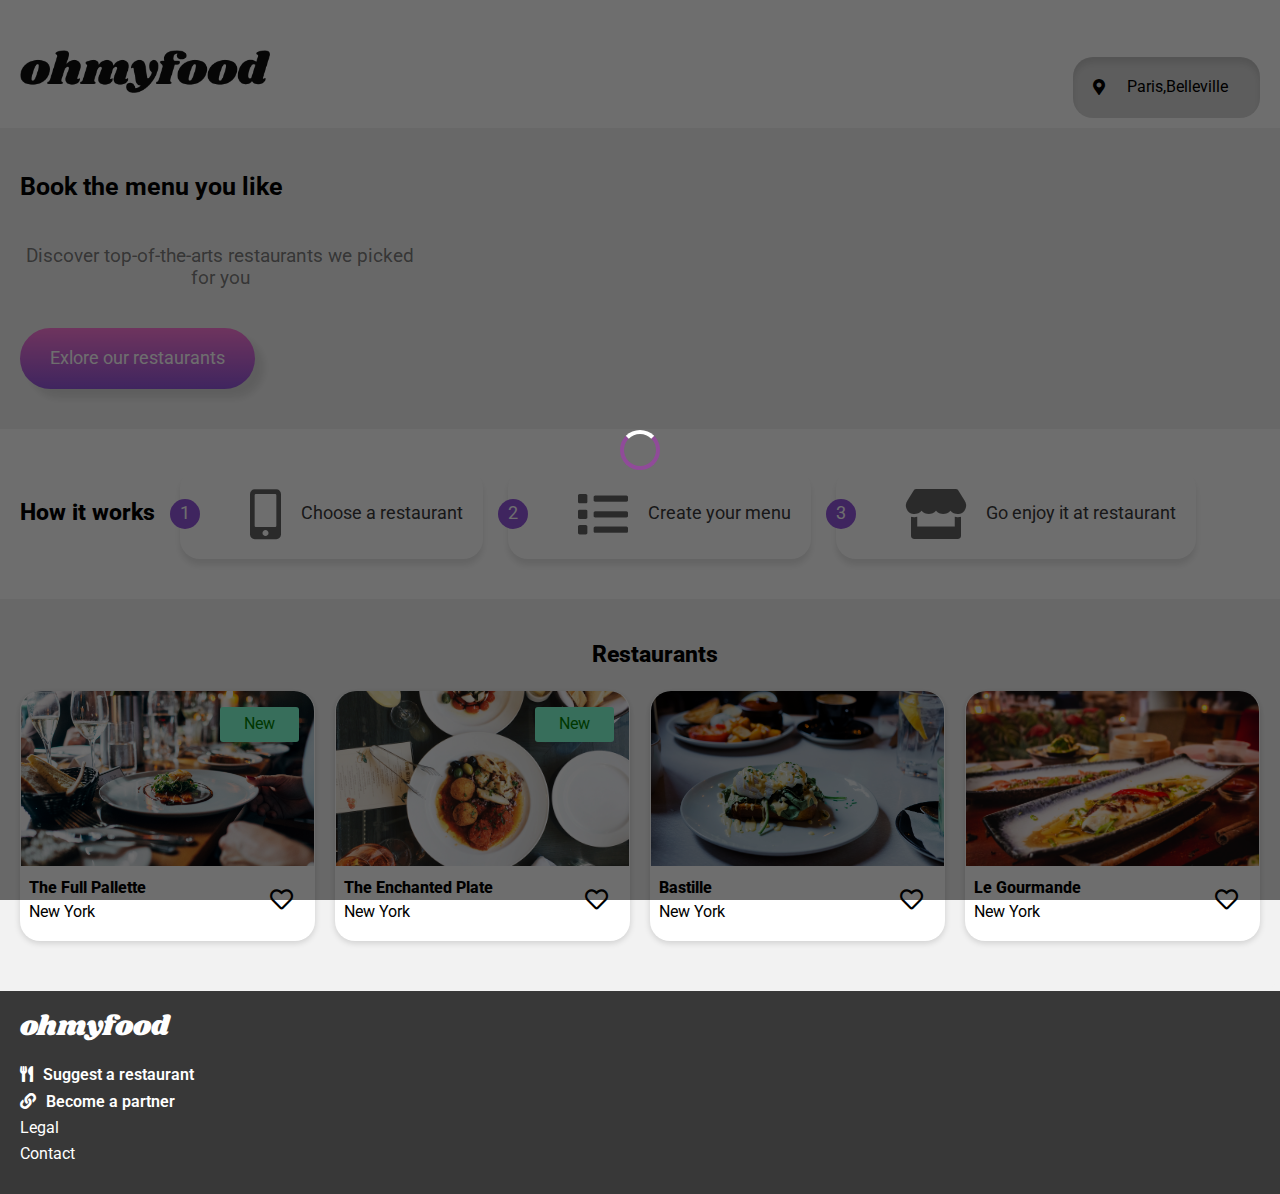
<file: index.html>
<!DOCTYPE html>
<html lang="en-GB">
  <head>
    <title>booki website</title>
    <meta name="viewport" content="width=device-width, initial-scale=1" />
    <link
      rel="stylesheet"
      href="https://cdnjs.cloudflare.com/ajax/libs/font-awesome/5.15.3/css/all.min.css"
    />
    <link rel="stylesheet" href="css/normalize.css" />
    <link rel="stylesheet" href="css/style.css" />
  </head>
  <body>
    <!-- SPINNER -->
    <div class="loader-container">
      <div class="spinner"></div>
    </div>
    <!-- HEADER -->
    <header>
      <div class="header-elements">
        <nav class="nav">
          <img src="images/logo/ohmyfood.png" alt="logo" />
        </nav>
        <!-- SEARCH -->
        <div class="search">
          <i class="fas fa-map-marker-alt"></i
          ><input type="text" placeholder="Paris,Belleville" />
        </div>
      </div>
    </header>

    <!-- SUB-HEADING -->
    <div class="sub-head">
      <h3>Book the menu you like</h3>
      <p>Discover top-of-the-arts restaurants we picked for you</p>
      <button class="explore-button">Exlore our restaurants</button>
    </div>
    <!-- WORKING -->
    <div class="working">
      <h3>How it works</h3>
      <!--WORKING- CARD1 -->
      <div class="working-card">
        <div class="working-container">
          <div class="step-number">
            <span class="step-number-span">1</span>
          </div>
          <i class="fas fa-mobile-alt"></i>
          <span>Choose a restaurant</span>
        </div>
      </div>
      <!-- WORKING-CARD2 -->
      <div class="working-card">
        <div class="working-container">
          <div class="step-number">
            <span class="step-number-span">2</span>
          </div>
          <i class="fas fa-list"></i>
          <span>Create your menu</span>
        </div>
      </div>
      <!-- WORKING-CARD3 -->
      <div class="working-card">
        <div class="working-container">
          <div class="step-number">
            <span class="step-number-span">3</span>
          </div>
          <i class="fas fa-store"></i>
          <span>Go enjoy it at restaurant</span>
        </div>
      </div>
    </div>
    <!-- RESTAURANTS -->
    <div class="restaurant" id="res">
      <h3>Restaurants</h3>
      <div class="main-container">
        <!-- RESTAURANT1 -->
        <div class="restaurant-container">
          <a href="menu3.html">
            <img src="images/restaurants/img1.jpg" alt="rest1" />
            <div class="new-item">New</div></a
          >
          <div class="sub-container1">
            <div class="sub-container2">
              <ul>
                <li class="heading">The Full Pallette</li>
                <li>New York</li>
              </ul>
            </div>
            <div class="heart-button">
              <i class="far fa-heart"></i>
              <div class="solid-heart">
                <i class="fas fa-heart"></i>
              </div>
            </div>
          </div>
        </div>
        <!-- RESTAURANT2 -->
        <div class="restaurant-container">
          <a href="menu2.html">
            <img src="images/restaurants/img2.jpg" alt="rest2" />
            <div class="new-item">New</div>
          </a>
          <div class="sub-container1">
            <div class="sub-container2">
              <ul>
                <li class="heading">The Enchanted Plate</li>
                <li>New York</li>
              </ul>
            </div>
            <div class="heart-button">
              <i class="far fa-heart"></i>
              <div class="solid-heart">
                <i class="fas fa-heart"></i>
              </div>
            </div>
          </div>
        </div>
        <!-- RESTAURANT3 -->
        <div class="restaurant-container">
          <a href="menu1.html">
            <img src="images/restaurants/img3.jpg" alt="rest3" />
          </a>
          <div class="sub-container1">
            <div class="sub-container2">
              <ul>
                <li class="heading">Bastille</li>
                <li>New York</li>
              </ul>
            </div>
            <div class="heart-button">
              <i class="far fa-heart"></i>
              <div class="solid-heart">
                <i class="fas fa-heart"></i>
              </div>
            </div>
          </div>
        </div>
        <!-- RESTAURANT4-->
        <div class="restaurant-container">
          <a href="menu4.html">
            <img src="images/restaurants/img4.jpg" alt="rest4" />
          </a>
          <div class="sub-container1">
            <div class="sub-container2">
              <ul>
                <li class="heading">Le Gourmande</li>
                <li>New York</li>
              </ul>
            </div>
            <div class="heart-button">
              <i class="far fa-heart"></i>
              <div class="solid-heart">
                <i class="fas fa-heart"></i>
              </div>
            </div>
          </div>
        </div>
      </div>
    </div>
    <!-- FOOTER -->
    <footer class="footer">
      <ul>
        <li class="footer-head">ohmyfood</li>
        <li>
          <i class="fas fa-utensils"></i><span>Suggest a restaurant</span>
        </li>
        <li><i class="fas fa-link"></i><span>Become a partner</span></li>
        <li>Legal</li>
        <li><a href="mailto:your@email.com">Contact</a></li>
      </ul>
    </footer>
  </body>
</html>
</file>
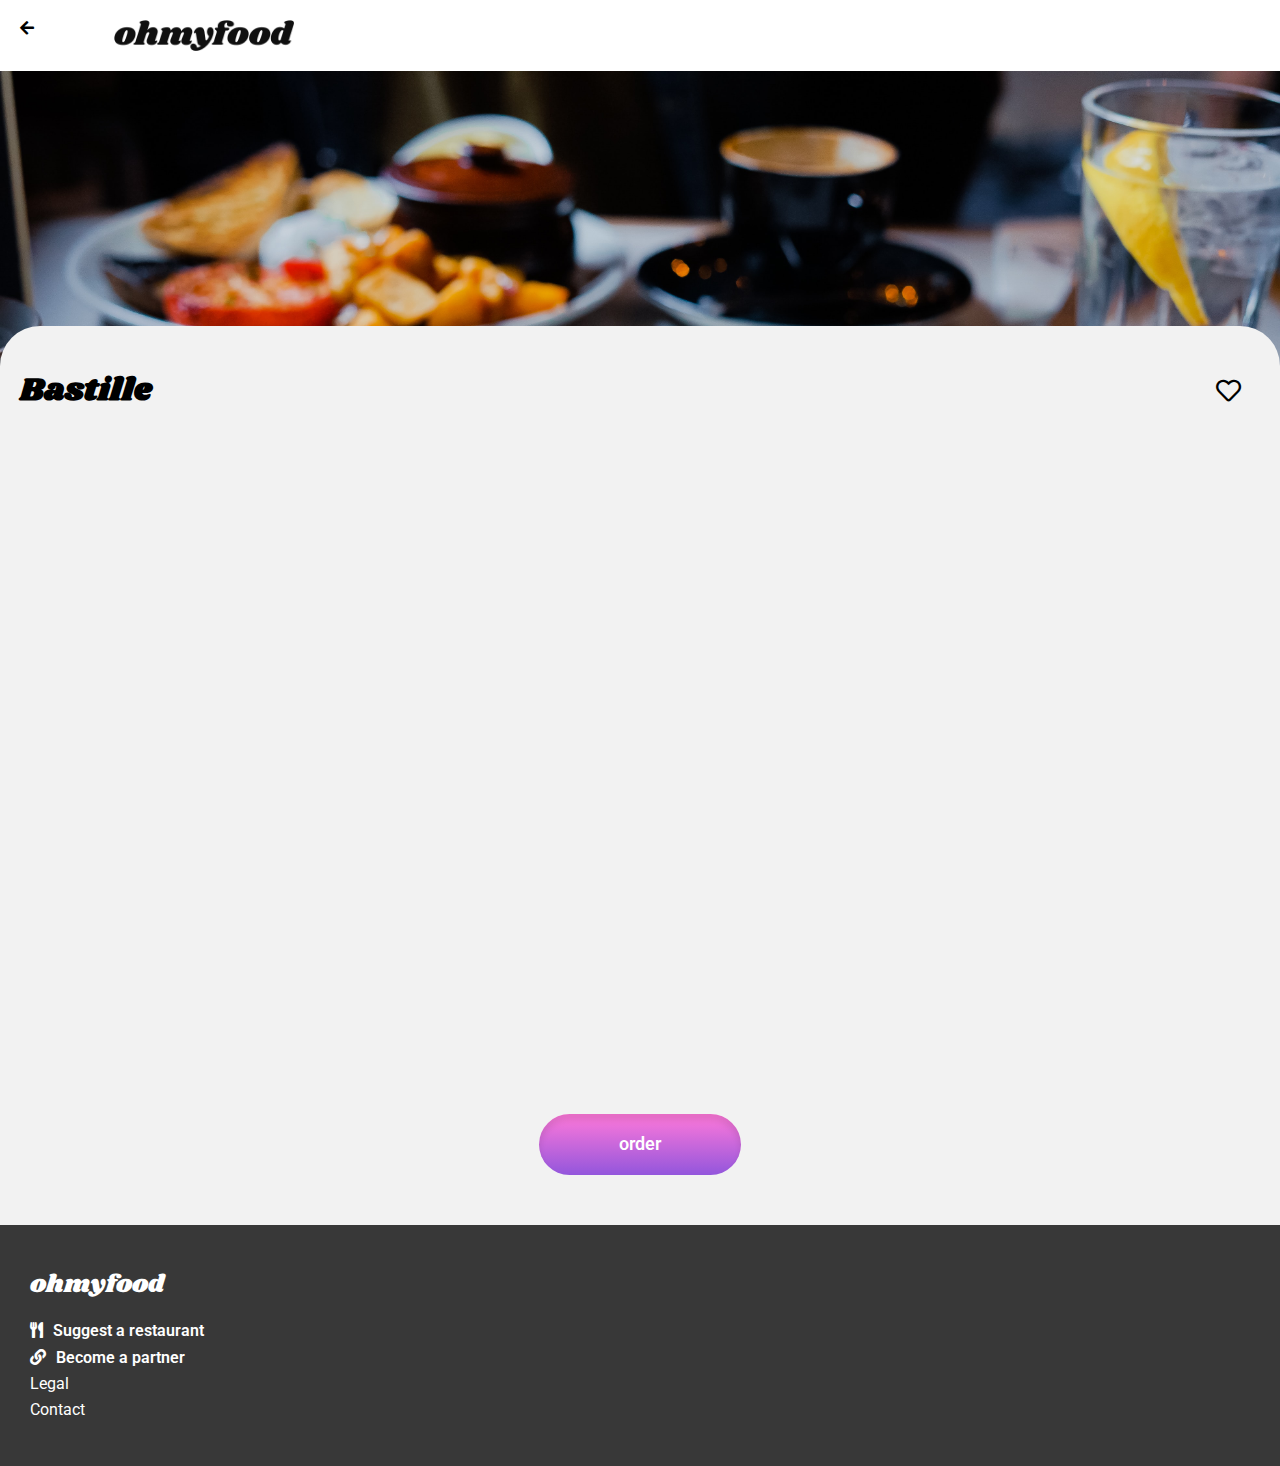
<file: menu1.html>
<!DOCTYPE html>
<html lang="en-GB">
  <head>
    <title>booki website</title>
    <meta name="viewport" content="width=device-width, initial-scale=1" />
    <link
      rel="stylesheet"
      href="https://cdnjs.cloudflare.com/ajax/libs/font-awesome/5.15.3/css/all.min.css"
    />
    <link rel="stylesheet" href="css/normalize.css" />
    <link rel="stylesheet" href="css/menustyle.css" />
  </head>
  <body>
    <header>
      <!-- HEADER -->
      <div class="nav">
        <a href="index.html" class="back-button">
          <i class="fas fa-arrow-left"></i>
        </a>
        <img src="images/logo/ohmyfood.png" alt="logo" />
      </div>
    </header>
    <div class="menu-wrapper">
      <div class="menu-img">
        <img src="images/restaurants/img3.jpg" alt="image" />
      </div>
      <!-- FIRST MENU CONTAINER -->
      <div class="menu-container">
        <div class="menu-container-head">
          <h2>Bastille</h2>
          <div class="heart-button">
            <i class="far fa-heart"></i>
            <div class="solid-heart">
              <i class="fas fa-heart"></i>
            </div>
          </div>
        </div>
        <div class="menu-cards">
          <h4>ENTREES</h4>
          <div class="menu-card-container">
            <!-- MENU CARD1 -->
            <div class="menu-card">
              <div class="menu-card-text">
                <h3>Citrus Squid Carpaccio</h3>
                <p>with orange zest</p>
              </div>
              <div class="menu-card-price">
                <p>25€</p>
              </div>

              <div class="checkmark">
                <i class="fas fa-check-circle"></i>
              </div>
            </div>
            <!-- MENU CARD2-->
            <div class="menu-card">
              <div class="menu-card-text">
                <h3>Grandmother's Vegetable Soup</h3>
                <p>Carrots, parsnips, Jerusalem artichoke</p>
              </div>
              <div class="menu-card-price">
                <p>35€</p>
              </div>

              <div class="checkmark">
                <i class="fas fa-check-circle"></i>
              </div>
            </div>
            <!-- MENU CARD3 -->
            <div class="menu-card">
              <div class="menu-card-text">
                <h3>Onion soup</h3>
                <p>Revisited</p>
              </div>
              <div class="menu-card-price">
                <p>20€</p>
              </div>

              <div class="checkmark">
                <i class="fas fa-check-circle"></i>
              </div>
            </div>
          </div>

          <!-- SECOND MENU CONTAINER -->
          <h4>MAIN DISH</h4>
          <div class="menu-card-container">
            <!-- MENU CARD 1 -->
            <div class="menu-card">
              <div class="menu-card-text">
                <h3>Scallops</h3>
                <p>With mashed parsnip</p>
              </div>
              <div class="menu-card-price">
                <p>40€</p>
              </div>

              <div class="checkmark">
                <i class="fas fa-check-circle"></i>
              </div>
            </div>
            <!-- MENU CARD 2 -->
            <div class="menu-card">
              <div class="menu-card-text">
                <h3>Magret de canard</h3>
                <p>With mashed potatoes</p>
              </div>
              <div class="menu-card-price">
                <p>35€</p>
              </div>

              <div class="checkmark">
                <i class="fas fa-check-circle"></i>
              </div>
            </div>
            <!-- MENU CARD3 -->
            <div class="menu-card">
              <div class="menu-card-text">
                <h3>Game Hen</h3>
                <p>With vegetable gnocchis</p>
              </div>
              <div class="menu-card-price">
                <p>44€</p>
              </div>

              <div class="checkmark">
                <i class="fas fa-check-circle"></i>
              </div>
            </div>
          </div>
          <!-- THIRD MENU CONTAINER-->
          <h4>DESSERTS</h4>
          <div class="menu-card-container">
            <!-- MENU CARD 1 -->
            <div class="menu-card">
              <div class="menu-card-text">
                <h3>With vegetable gnocchis</h3>
                <p>With hazelnut butter</p>
              </div>
              <div class="menu-card-price">
                <p>18€</p>
              </div>

              <div class="checkmark">
                <i class="fas fa-check-circle"></i>
              </div>
            </div>
            <!-- MENU CARD 2 -->
            <div class="menu-card">
              <div class="menu-card-text">
                <h3>Chocolate Lava Cake</h3>
                <p>Revisited</p>
              </div>
              <div class="menu-card-price">
                <p>22€</p>
              </div>

              <div class="checkmark">
                <i class="fas fa-check-circle"></i>
              </div>
            </div>
            <!-- MENU CARD 3 -->
            <div class="menu-card">
              <div class="menu-card-text">
                <h3>Napolean</h3>
                <p>With blueberries and marzipan</p>
              </div>
              <div class="menu-card-price">
                <p>23€</p>
              </div>

              <div class="checkmark">
                <i class="fas fa-check-circle"></i>
              </div>
            </div>
          </div>
        </div>
        <button class="order-button"><span>order</span></button>
      </div>
    </div>
    <!-- FOOTER -->
    <footer class="footer">
      <ul>
        <li class="footer-head">ohmyfood</li>
        <li>
          <i class="fas fa-utensils"></i><span>Suggest a restaurant</span>
        </li>
        <li><i class="fas fa-link"></i><span>Become a partner</span></li>
        <li>Legal</li>
        <li><a href="mailto:your@email.com">Contact</a></li>
      </ul>
    </footer>
  </body>
</html>
</file>
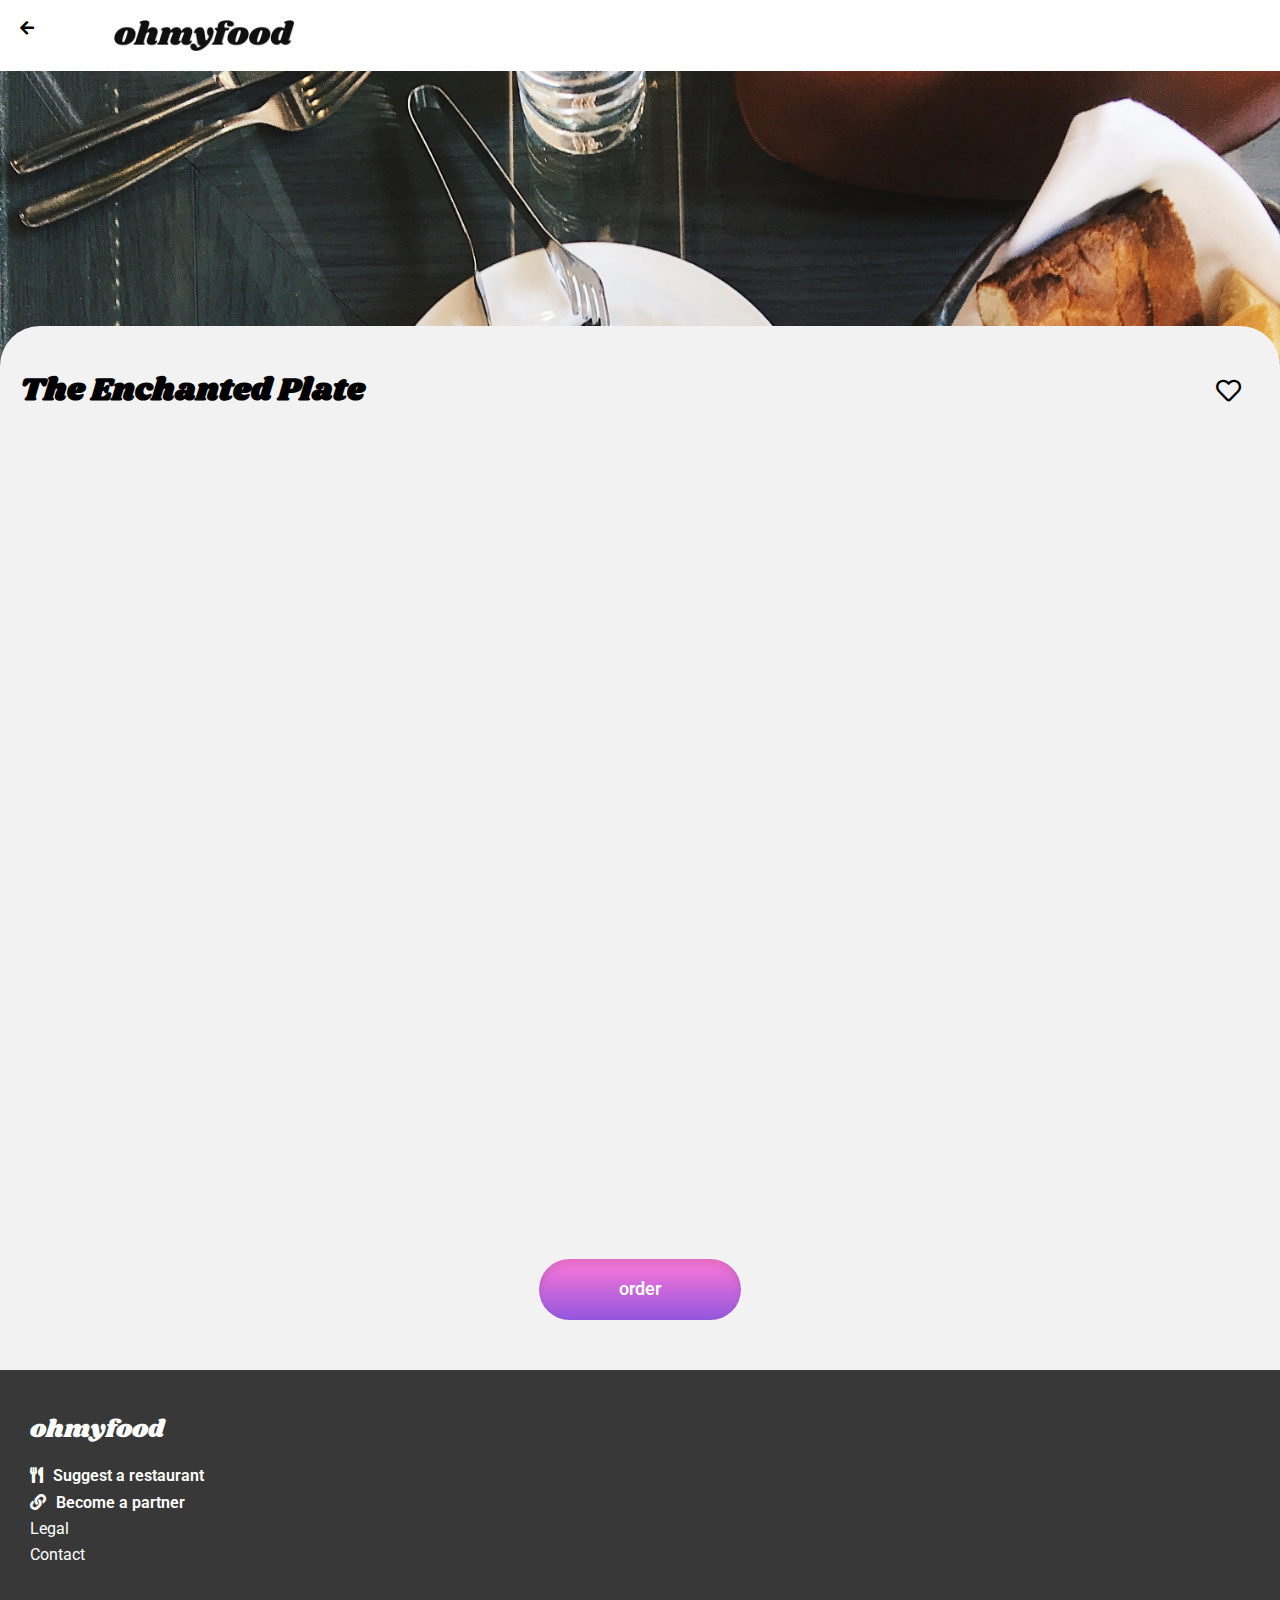
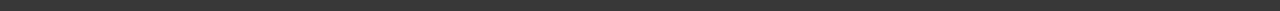
<file: menu2.html>
<!DOCTYPE html>
<html lang="en-GB">
  <head>
    <title>booki website</title>
    <meta name="viewport" content="width=device-width, initial-scale=1" />
    <link
      rel="stylesheet"
      href="https://cdnjs.cloudflare.com/ajax/libs/font-awesome/5.15.3/css/all.min.css"
    />
    <link rel="stylesheet" href="css/normalize.css" />
    <link rel="stylesheet" href="css/menustyle.css" />
  </head>
  <body>
    <!-- HEADER -->
    <header>
      <div class="nav">
        <a href="index.html" class="back-button">
          <i class="fas fa-arrow-left"></i>
        </a>
        <img src="images/logo/ohmyfood.png" alt="logo" />
      </div>
    </header>
    <div class="menu-wrapper">
      <div class="menu-img">
        <img src="images/restaurants/img2.jpg" alt="image" />
      </div>
      <!-- FIRST MENU CONTAINER -->
      <div class="menu-container">
        <div class="menu-container-head">
          <h2>The Enchanted Plate</h2>

          <div class="heart-button">
            <i class="far fa-heart"></i>
            <div class="solid-heart">
              <i class="fas fa-heart"></i>
            </div>
          </div>
        </div>
        <div class="menu-cards">
          <h4>ENTREES</h4>
          <div class="menu-card-container">
            <!-- MENU CARD 1 -->
            <div class="menu-card">
              <div class="menu-card-text">
                <h3>Foie Grass Ravioli</h3>
                <p>With truffle cream</p>
              </div>
              <div class="menu-card-price">
                <p>25€</p>
              </div>

              <div class="checkmark">
                <i class="fas fa-check-circle"></i>
              </div>
            </div>
            <!-- MENU CARD 2 -->
            <div class="menu-card">
              <div class="menu-card-text">
                <h3>Oscietra Caviar</h3>
                <p>With buckwheat blinis</p>
              </div>
              <div class="menu-card-price">
                <p>35€</p>
              </div>

              <div class="checkmark">
                <i class="fas fa-check-circle"></i>
              </div>
            </div>
            <!-- MENU CARD 3 -->
            <div class="menu-card">
              <div class="menu-card-text">
                <h3>Lobster and Leek Foam</h3>
                <p>Marinated with orange zest</p>
              </div>
              <div class="menu-card-price">
                <p>2o€</p>
              </div>

              <div class="checkmark">
                <i class="fas fa-check-circle"></i>
              </div>
            </div>
            <!-- MENU CARD 4 -->
            <div class="menu-card">
              <div class="menu-card-text">
                <h3>Duck Foie Grass</h3>
                <p>With fig jam and grilled baguette</p>
              </div>
              <div class="menu-card-price">
                <p>35€</p>
              </div>

              <div class="checkmark">
                <i class="fas fa-check-circle"></i>
              </div>
            </div>
          </div>

          <!-- SECOND MENU  CONTAINER-->
          <h4>MAIN DISH</h4>
          <div class="menu-card-container">
            <!-- MENU CARD1 -->
            <div class="menu-card">
              <div class="menu-card-text">
                <h3>Fresh Buttered Scallops</h3>
                <p>With white celery puree</p>
              </div>
              <div class="menu-card-price">
                <p>40€</p>
              </div>

              <div class="checkmark">
                <i class="fas fa-check-circle"></i>
              </div>
            </div>
            <!-- MENU CARD 2 -->
            <div class="menu-card">
              <div class="menu-card-text">
                <h3>Pan-Fried Lobster</h3>
                <p>With mashed sweet potatoes</p>
              </div>
              <div class="menu-card-price">
                <p>35€</p>
              </div>

              <div class="checkmark">
                <i class="fas fa-check-circle"></i>
              </div>
            </div>
            <!-- MENU CARD3 -->
            <div class="menu-card">
              <div class="menu-card-text">
                <h3>Braised Ox Tail</h3>
                <p>With wild rice and lemon zest</p>
              </div>
              <div class="menu-card-price">
                <p>44€</p>
              </div>

              <div class="checkmark">
                <i class="fas fa-check-circle"></i>
              </div>
            </div>
          </div>
          <!-- THIRD MENU CONTAINER -->
          <h4>DESSERTS</h4>
          <div class="menu-card-container">
            <!-- MENU CARD 1 -->
            <div class="menu-card">
              <div class="menu-card-text">
                <h3>Chocolate and Hzelnut Macaroon</h3>
                <p>With caramel butter ice cream</p>
              </div>
              <div class="menu-card-price">
                <p>18€</p>
              </div>

              <div class="checkmark">
                <i class="fas fa-check-circle"></i>
              </div>
            </div>
            <!-- MENU CARD 2 -->
            <div class="menu-card">
              <div class="menu-card-text">
                <h3>Baba au rhum</h3>
                <p>With lemon drizzle</p>
              </div>
              <div class="menu-card-price">
                <p>22€</p>
              </div>

              <div class="checkmark">
                <i class="fas fa-check-circle"></i>
              </div>
            </div>
            <!-- MENU CARD 3 -->
            <div class="menu-card">
              <div class="menu-card-text">
                <h3>Lemon Meringue Pie</h3>
                <p>Decontructed</p>
              </div>
              <div class="menu-card-price">
                <p>23€</p>
              </div>

              <div class="checkmark">
                <i class="fas fa-check-circle"></i>
              </div>
            </div>
          </div>
        </div>
        <button class="order-button"><span>order</span></button>
      </div>
    </div>
    <!-- FOOTER -->
    <footer class="footer">
      <ul>
        <li class="footer-head">ohmyfood</li>
        <li>
          <i class="fas fa-utensils"></i><span>Suggest a restaurant</span>
        </li>
        <li><i class="fas fa-link"></i><span>Become a partner</span></li>
        <li>Legal</li>
        <li><a href="mailto:your@email.com">Contact</a></li>
      </ul>
    </footer>
  </body>
</html>
</file>
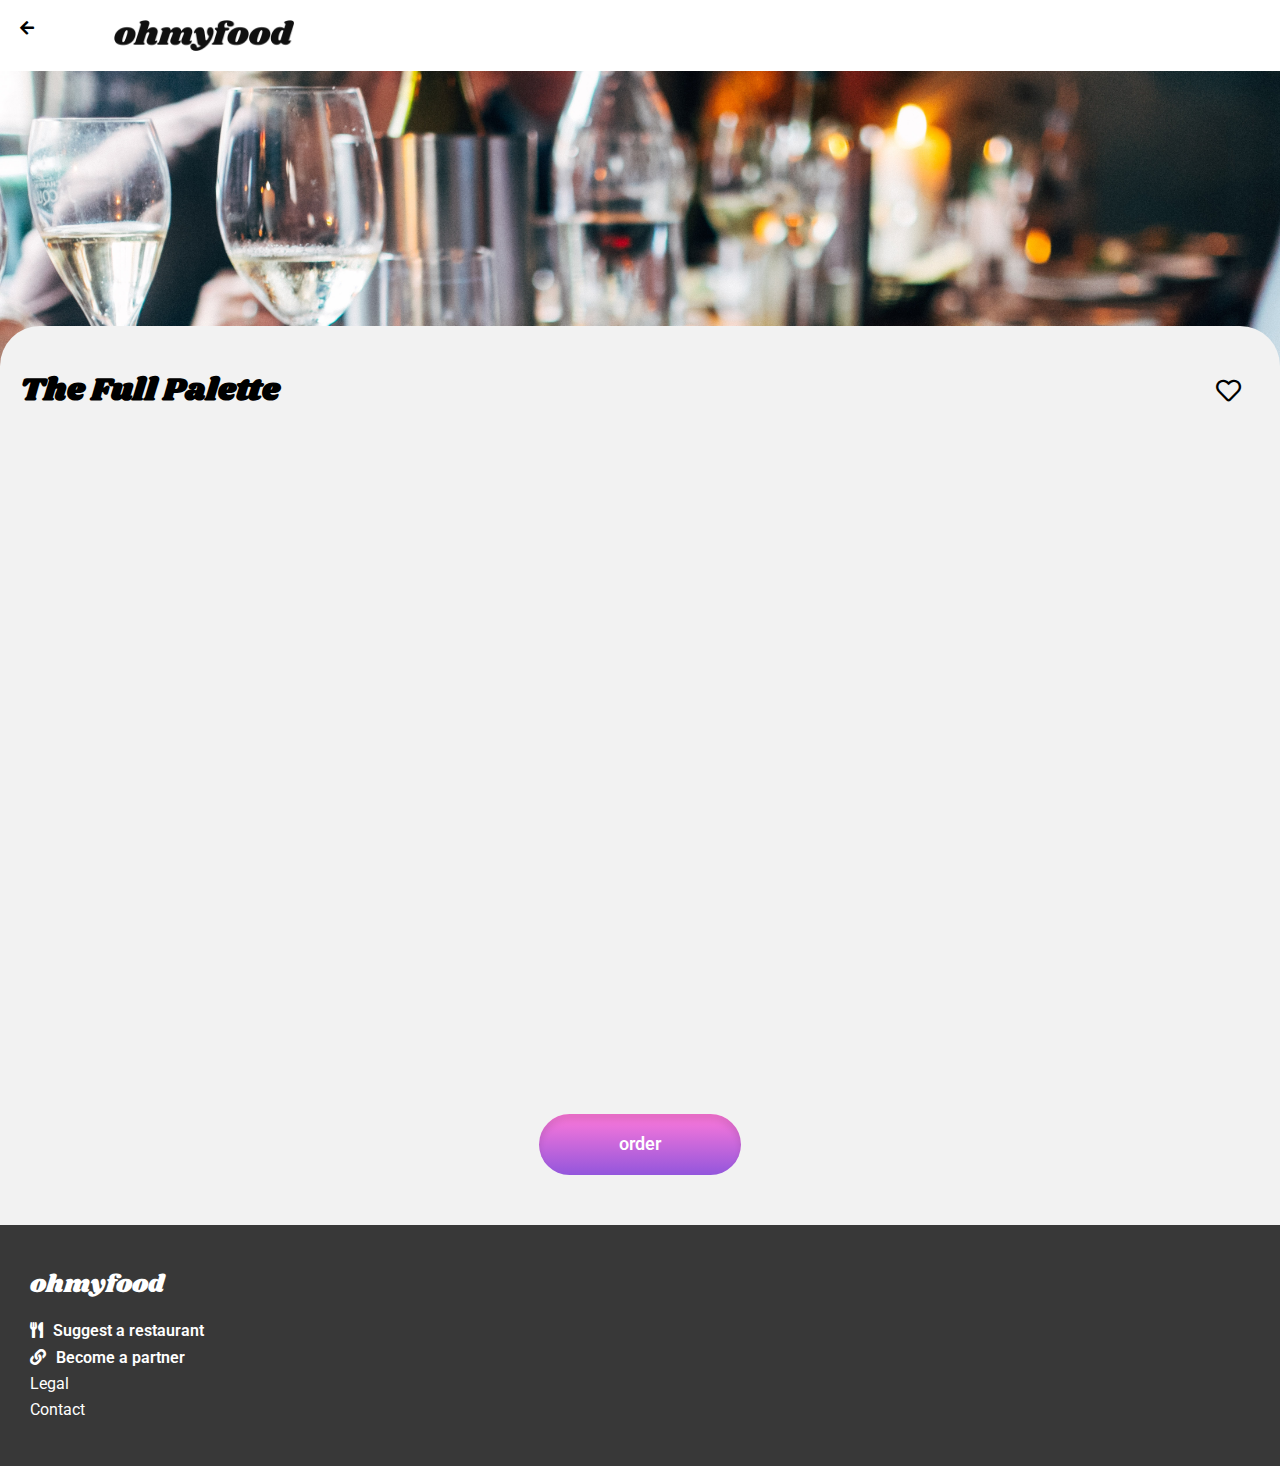
<file: menu3.html>
<!DOCTYPE html>
<html lang="en-GB">
  <head>
    <title>booki website</title>
    <meta name="viewport" content="width=device-width, initial-scale=1" />
    <link
      rel="stylesheet"
      href="https://cdnjs.cloudflare.com/ajax/libs/font-awesome/5.15.3/css/all.min.css"
    />
    <link rel="stylesheet" href="css/normalize.css" />
    <link rel="stylesheet" href="css/menustyle.css" />
  </head>
  <body>
    <!-- HEADER -->
    <header>
      <div class="nav">
        <a href="index.html" class="back-button">
          <i class="fas fa-arrow-left"></i>
        </a>
        <img src="images/logo/ohmyfood.png" alt="logo" />
      </div>
    </header>
    <div class="menu-wrapper">
      <div class="menu-img">
        <img src="images/restaurants/img1.jpg" alt="image" />
      </div>
      <!-- FIRST MENU CONTAINER -->
      <div class="menu-container">
        <div class="menu-container-head">
          <h2>The Full Palette</h2>

          <div class="heart-button">
            <i class="far fa-heart"></i>
            <div class="solid-heart">
              <i class="fas fa-heart"></i>
            </div>
          </div>
        </div>
        <div class="menu-cards">
          <h4>ENTREES</h4>
          <div class="menu-card-container">
            <!-- MENU CARD 1 -->
            <div class="menu-card">
              <div class="menu-card-text">
                <h3>Escargot</h3>
                <p>With southern french spices</p>
              </div>
              <div class="menu-card-price">
                <p>25€</p>
              </div>

              <div class="checkmark">
                <i class="fas fa-check-circle"></i>
              </div>
            </div>
            <!-- MENU CARD 2 -->
            <div class="menu-card">
              <div class="menu-card-text">
                <h3>Duck Foi Gras</h3>
                <p>With black truffle shavings</p>
              </div>
              <div class="menu-card-price">
                <p>35€</p>
              </div>

              <div class="checkmark">
                <i class="fas fa-check-circle"></i>
              </div>
            </div>
            <!-- MENU CARD 3 -->
            <div class="menu-card">
              <div class="menu-card-text">
                <h3>Fried Egg</h3>
                <p>Seasoned with truffle cream and ....</p>
              </div>
              <div class="menu-card-price">
                <p>20€</p>
              </div>

              <div class="checkmark">
                <i class="fas fa-check-circle"></i>
              </div>
            </div>
          </div>

          <!-- SECOND MENU  CONTAINER-->
          <h4>MAIN DISH</h4>
          <div class="menu-card-container">
            <!-- MENU CARD1 -->
            <div class="menu-card">
              <div class="menu-card-text">
                <h3>Herb-Encrusted Steak</h3>
                <p>With delicately sliced and seasoned vegetables</p>
              </div>
              <div class="menu-card-price">
                <p>40€</p>
              </div>

              <div class="checkmark">
                <i class="fas fa-check-circle"></i>
              </div>
            </div>
            <!-- MENU CARD 2 -->
            <div class="menu-card">
              <div class="menu-card-text">
                <h3>Ox Tail Shepard's Pie</h3>
                <p>With black truffle and pureed parsnips</p>
              </div>
              <div class="menu-card-price">
                <p>35€</p>
              </div>

              <div class="checkmark">
                <i class="fas fa-check-circle"></i>
              </div>
            </div>
            <!-- MENU CARD3 -->
            <div class="menu-card">
              <div class="menu-card-text">
                <h3>Filet of Sole</h3>
                <p>With citrus dressing</p>
              </div>
              <div class="menu-card-price">
                <p>44€</p>
              </div>

              <div class="checkmark">
                <i class="fas fa-check-circle"></i>
              </div>
            </div>
          </div>
          <!-- THIRD MENU CONTAINER -->
          <h4>DESSERTS</h4>
          <div class="menu-card-container">
            <!-- MENU CARD 1 -->
            <div class="menu-card">
              <div class="menu-card-text">
                <h3>Paris-Brest</h3>
                <p>Revisited</p>
              </div>
              <div class="menu-card-price">
                <p>18€</p>
              </div>

              <div class="checkmark">
                <i class="fas fa-check-circle"></i>
              </div>
            </div>
            <!-- MENU CARD 2 -->
            <div class="menu-card">
              <div class="menu-card-text">
                <h3>Chocolate Macaroons</h3>
                <p>With vanilla ice cream</p>
              </div>
              <div class="menu-card-price">
                <p>22€</p>
              </div>

              <div class="checkmark">
                <i class="fas fa-check-circle"></i>
              </div>
            </div>
            <!-- MENU CARD 3 -->
            <div class="menu-card">
              <div class="menu-card-text">
                <h3>Chocolate Mousse</h3>
                <p>With spices and black truffle</p>
              </div>
              <div class="menu-card-price">
                <p>23€</p>
              </div>

              <div class="checkmark">
                <i class="fas fa-check-circle"></i>
              </div>
            </div>
          </div>
        </div>
        <button class="order-button"><span>order</span></button>
      </div>
    </div>
    <!-- FOOTER -->
    <footer class="footer">
      <ul>
        <li class="footer-head">ohmyfood</li>
        <li>
          <i class="fas fa-utensils"></i><span>Suggest a restaurant</span>
        </li>
        <li><i class="fas fa-link"></i><span>Become a partner</span></li>
        <li>Legal</li>
        <li><a href="mailto:your@email.com">Contact</a></li>
      </ul>
    </footer>
  </body>
</html>
</file>
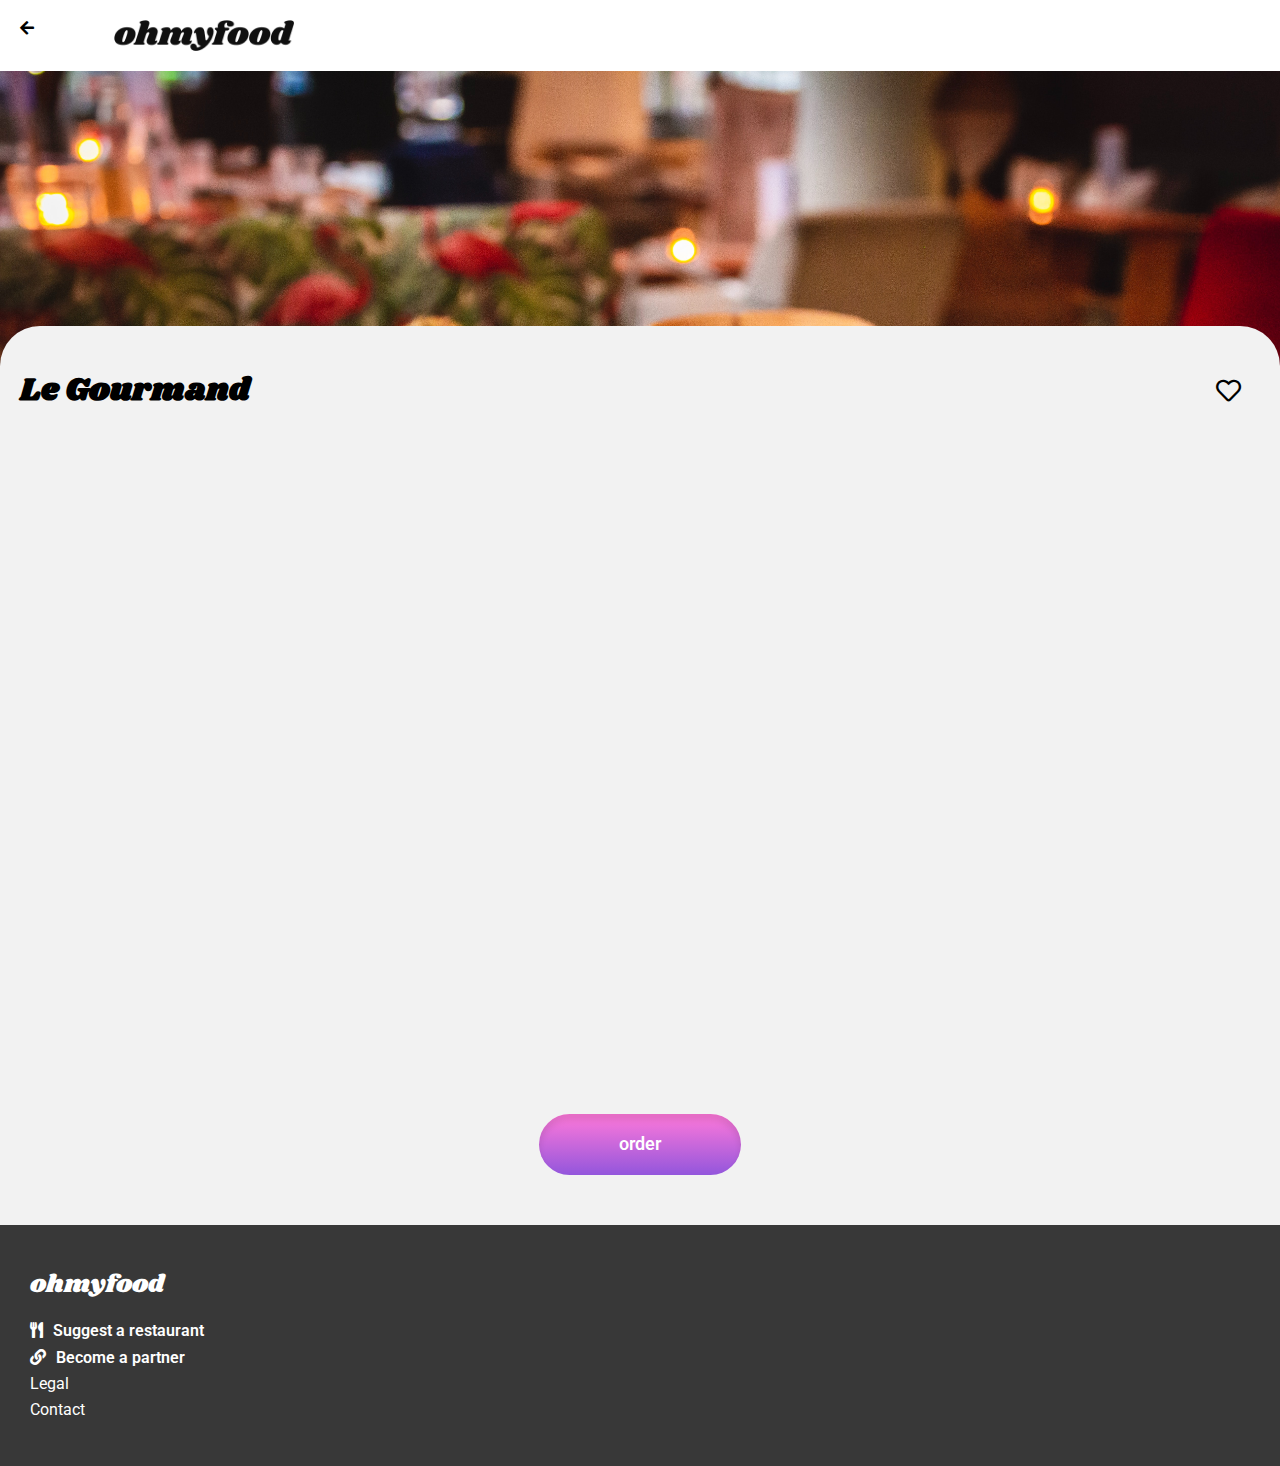
<file: menu4.html>
<!DOCTYPE html>
<html lang="en-GB">
  <head>
    <title>booki website</title>
    <meta name="viewport" content="width=device-width, initial-scale=1" />
    <link
      rel="stylesheet"
      href="https://cdnjs.cloudflare.com/ajax/libs/font-awesome/5.15.3/css/all.min.css"
    />
    <link rel="stylesheet" href="css/normalize.css" />
    <link rel="stylesheet" href="css/menustyle.css" />
  </head>
  <body>
    <!-- HEADER -->
    <header>
      <div class="nav">
        <a href="index.html" class="back-button">
          <i class="fas fa-arrow-left"></i>
        </a>
        <img src="images/logo/ohmyfood.png" alt="logo" />
      </div>
    </header>
    <div class="menu-wrapper">
      <div class="menu-img">
        <img src="images/restaurants/img4.jpg" alt="image" />
      </div>
      <!-- FIRST MENU CONTAINER-->
      <div class="menu-container">
        <div class="menu-container-head">
          <h2>Le Gourmand</h2>

          <div class="heart-button">
            <i class="far fa-heart"></i>
            <div class="solid-heart">
              <i class="fas fa-heart"></i>
            </div>
          </div>
        </div>
        <div class="menu-cards">
          <h4>ENTREES</h4>
          <div class="menu-card-container">
            <!-- MENU CARD 1 -->
            <div class="menu-card">
              <div class="menu-card-text">
                <h3>Tuna Carpaccio</h3>
                <p>Seasoned with yuzu</p>
              </div>
              <div class="menu-card-price">
                <p>25€</p>
              </div>

              <div class="checkmark">
                <i class="fas fa-check-circle"></i>
              </div>
            </div>
            <!-- MENU CARD 2 -->
            <div class="menu-card">
              <div class="menu-card-text">
                <h3>Crunchy Lobster Croquets</h3>
                <p>With seasonal egetables</p>
              </div>
              <div class="menu-card-price">
                <p>35€</p>
              </div>

              <div class="checkmark">
                <i class="fas fa-check-circle"></i>
              </div>
            </div>
            <!-- MENU CARD 3 -->
            <div class="menu-card">
              <div class="menu-card-text">
                <h3>Mushroom Soup</h3>
                <p>With truffles</p>
              </div>
              <div class="menu-card-price">
                <p>20€</p>
              </div>

              <div class="checkmark">
                <i class="fas fa-check-circle"></i>
              </div>
            </div>
          </div>

          <!-- SECOND MENU  CONTAINER-->
          <h4>MAIN DISH</h4>
          <div class="menu-card-container">
            <!-- MENU CARD 1 -->
            <div class="menu-card">
              <div class="menu-card-text">
                <h3>Roat Chicken with provincal Herbs</h3>
                <p>With truffle cream</p>
              </div>
              <div class="menu-card-price">
                <p>40€</p>
              </div>

              <div class="checkmark">
                <i class="fas fa-check-circle"></i>
              </div>
            </div>
            <!-- MENU CARD 2 -->
            <div class="menu-card">
              <div class="menu-card-text">
                <h3>Roated Lobster</h3>
                <p>With seasonal vegetables</p>
              </div>
              <div class="menu-card-price">
                <p>35€</p>
              </div>

              <div class="checkmark">
                <i class="fas fa-check-circle"></i>
              </div>
            </div>
            <!-- MENU CARD3 -->
            <div class="menu-card">
              <div class="menu-card-text">
                <h3>August Beef Ribs</h3>
                <p>With mashed parsnsips</p>
              </div>
              <div class="menu-card-price">
                <p>44€</p>
              </div>

              <div class="checkmark">
                <i class="fas fa-check-circle"></i>
              </div>
            </div>
          </div>
          <!-- THIRD MENU CONTAINER -->
          <h4>DESSERTS</h4>
          <div class="menu-card-container">
            <!-- MENU CARD 1 -->
            <div class="menu-card">
              <div class="menu-card-text">
                <h3>Assorted Dessert Plate</h3>
                <p>Chef's choice</p>
              </div>
              <div class="menu-card-price">
                <p>18€</p>
              </div>

              <div class="checkmark">
                <i class="fas fa-check-circle"></i>
              </div>
            </div>
            <!-- MENU CARD 2 -->
            <div class="menu-card">
              <div class="menu-card-text">
                <h3>Créme bruée</h3>
                <p>Revisited</p>
              </div>
              <div class="menu-card-price">
                <p>22€</p>
              </div>

              <div class="checkmark">
                <i class="fas fa-check-circle"></i>
              </div>
            </div>
            <!-- MENU CARD 3 -->
            <div class="menu-card">
              <div class="menu-card-text">
                <h3>Tiramisu</h3>
                <p>With hazelnuts</p>
              </div>
              <div class="menu-card-price">
                <p>23€</p>
              </div>

              <div class="checkmark">
                <i class="fas fa-check-circle"></i>
              </div>
            </div>
          </div>
        </div>
        <button class="order-button"><span>order</span></button>
      </div>
    </div>
    <!-- FOOTER -->
    <footer class="footer">
      <ul>
        <li class="footer-head">ohmyfood</li>
        <li>
          <i class="fas fa-utensils"></i><span>Suggest a restaurant</span>
        </li>
        <li><i class="fas fa-link"></i><span>Become a partner</span></li>
        <li>Legal</li>
        <li><a href="mailto:your@email.com">Contact</a></li>
      </ul>
    </footer>
  </body>
</html>
</file>
<file: css/style.css>
@import url(https://fonts.googleapis.com/css?family=Roboto:100,100italic,300,300italic,regular,italic,500,500italic,700,700italic,900,900italic);
@import url(https://fonts.googleapis.com/css?family=Shrikhand:regular);
@import url(https://fonts.googleapis.com/css?family=Roboto:100,100italic,300,300italic,regular,italic,500,500italic,700,700italic,900,900italic);
@import url(https://fonts.googleapis.com/css?family=Roboto:100,100italic,300,300italic,regular,italic,500,500italic,700,700italic,900,900italic);
*,
*::before,
*::after {
  box-sizing: border-box;
}

body,
header,
ul {
  margin: 0;
  padding: 0;
  font-family: "Roboto";
}

.loader-container {
  display: flex;
  align-items: center;
  justify-content: center;
  position: fixed;
  top: 0;
  left: 0;
  width: 100%;
  height: 100%;
  background-color: rgba(0, 0, 0, 0.568);
  z-index: 9999;
  animation: fadeOut 2s ease 1s forwards;
}
@keyframes fadeOut {
  0% {
    opacity: 1;
  }
  100% {
    opacity: 0;
    pointer-events: none;
  }
}

.spinner {
  border: 4px solid rgba(199, 18, 223, 0.377);
  border-top: 4px solid #ffffff;
  border-radius: 50%;
  width: 40px;
  height: 40px;
  animation: spin 1s linear infinite;
}
@keyframes spin {
  0% {
    transform: rotate(0deg);
  }
  100% {
    transform: rotate(360deg);
  }
}

/* HEADER */
.header-elements {
  display: flex;
  flex-direction: column;
  align-items: center;
  /* SEARCH */
}
.header-elements .nav {
  display: flex;
  align-items: center;
  justify-content: center;
  margin-bottom: 10px;
  margin-top: 30px;
}
.header-elements .nav img {
  width: 180px;
}
.header-elements .search {
  display: flex;
  flex-direction: row;
  align-items: center;
  justify-content: center;
  justify-content: center;
  gap: 10px;
  width: 100%;
  border-radius: 0px;
  padding-top: 20px;
  padding-bottom: 20px;
  background-color: rgba(180, 180, 180, 0.5215686275);
  box-shadow: inset 0px 6px 6px rgba(0, 0, 0, 0.1);
}
.header-elements .search input::-moz-placeholder {
  color: black;
}
.header-elements .search input::placeholder {
  color: black;
}
.header-elements .search input {
  border: 0px;
  background-color: rgba(180, 180, 180, 0);
  text-align: center;
  width: 125px;
}

/* SUB-HEADING  */
.sub-head {
  display: flex;
  flex-direction: column;
  align-items: center;
  justify-content: center;
  margin-bottom: 40px;
  background-color: #f2f2f2;
  padding-top: 20px;
}
.sub-head h3 {
  font-size: 25px;
}
.sub-head p {
  max-width: 302px;
  text-align: center;
  font-weight: 400;
  font-size: 19px;
  color: rgba(56, 56, 56, 0.6431372549);
}
.sub-head button {
  border-radius: 50px;
  background-image: linear-gradient(to bottom, #ff79da, #9356dc);
  color: #fff;
  box-shadow: 9px 9px 9px rgba(0, 0, 0, 0.1);
  padding: 20px;
  padding-left: 30px;
  padding-right: 30px;
  margin-top: 20px;
  border: #fff;
  margin-bottom: 40px;
  font-size: 18px;
}
.sub-head button:hover {
  background-image: linear-gradient(to bottom, rgba(255, 121, 217, 0.7960784314), rgba(146, 86, 220, 0.768627451));
  box-shadow: 18px 18px 18px rgba(0, 0, 0, 0.1);
}

/* WORKING */
/* WORKING */
.working {
  font-family: "Roboto";
  display: flex;
  flex-direction: column;
  align-items: normal;
  gap: 20px;
  margin-left: 20px;
  margin-right: 20px;
  margin-bottom: 40px;
}
.working h3 {
  font-weight: 800;
  font-size: 23px;
}
.working .step-number {
  position: relative;
  left: -30px;
  width: 30px;
  height: 30px;
  background-color: #9356dc;
  border-radius: 50%;
  display: flex;
  justify-content: center;
  align-items: center;
  z-index: 1;
}
.working .step-number .step-number-span {
  color: #fff;
}
.working a {
  text-decoration: none;
}
.working a:hover {
  color: rgb(57, 57, 58);
}
.working .working-container {
  display: flex;
  align-items: center;
  flex-direction: row;
  gap: 20px;
  padding: 20px;
  box-shadow: 0px 6px 6px rgba(0, 0, 0, 0.1);
  border-radius: 20px;
  font-size: 16px;
  margin-left: 10px;
}
.working .working-container:hover {
  background-color: rgba(92, 91, 94, 0.0745098039);
}
.working .working-container:hover i {
  color: #9356dc;
}
.working .working-container i {
  color: rgba(34, 33, 33, 0.658);
  font-size: 18px;
}
.working .working-container span {
  color: rgb(57, 57, 58);
  font-size: 18px;
}

@media only screen and (min-width: 768px) {
  .working {
    display: flex;
    flex-direction: row;
    align-items: center;
    margin-bottom: 40px;
  }
  .working h3 {
    min-width: 110px;
  }
  .working .step-number {
    position: relative;
    left: 0px;
    margin-bottom: 20px;
  }
  .working .working-container {
    display: flex;
    flex-direction: column;
    align-items: center;
  }
  .working .working-container i {
    font-size: 50px;
    color: rgba(0, 0, 0, 0.61);
    transition: color 0.3s ease;
  }
}
@media only screen and (min-width: 992px) {
  .working {
    display: flex;
    flex-direction: row;
    gap: 15px;
    margin-bottom: 40px;
  }
  .working .step-number {
    position: relative;
    left: -30px;
    top: 10px;
    margin-bottom: 20px;
  }
  .working .working-container {
    display: flex;
    flex-direction: row;
  }
}
/* RESTAUARANTS */
/* RESTAUARANTS */
.restaurant {
  font-family: "Roboto";
  background-color: #f2f2f2;
  padding-top: 20px;
}
.restaurant h3 {
  padding-left: 30px;
  font-weight: 800;
  font-size: 23px;
}
.restaurant .main-container {
  display: flex;
  flex-direction: column;
  justify-content: space-between;
  align-items: center;
  gap: 20px;
  margin-top: 20px;
  background-color: #f2f2f2;
  padding-left: 20px;
  padding-right: 20px;
  border-radius: 20px;
  padding-bottom: 50px;
}
.restaurant .main-container a {
  text-decoration: none;
}
.restaurant .main-container .restaurant-container {
  display: flex;
  flex-direction: column;
  box-shadow: 0 2px 6px rgba(0, 0, 0, 0.15);
  transition: 0.3s;
  border-radius: 20px;
  background-color: #fff;
  padding-left: 1px;
  padding-right: 1px;
  width: 100%;
  height: 250px;
  position: relative;
}
.restaurant .main-container .restaurant-container:hover {
  box-shadow: 0 8px 16px 0 rgba(0, 0, 0, 0.2);
}
.restaurant .main-container .restaurant-container a {
  height: 70%;
  display: block;
  text-decoration: none;
}
.restaurant .main-container .restaurant-container a img {
  height: 100%;
  width: 100%;
  -o-object-fit: cover;
     object-fit: cover;
  border-radius: 20px 20px 0 0;
}
.restaurant .main-container .restaurant-container .new-item {
  position: absolute;
  color: green;
  background-color: aquamarine;
  border-radius: 3px;
  padding: 8px 24px;
  top: 16px;
  right: 16px;
}
.restaurant .main-container .restaurant-container .sub-container1 {
  display: flex;
  flex-direction: row;
  justify-content: space-between;
  align-items: center;
}
.restaurant .main-container .restaurant-container .sub-container1 .heart-button {
  margin-right: 20px;
  position: relative;
  width: 24px;
  height: 24px;
  border: 0;
}
.restaurant .main-container .restaurant-container .sub-container1 .heart-button i {
  opacity: 1;
  color: #000000;
  font-size: 23px;
}
.restaurant .main-container .restaurant-container .sub-container1 .heart-button .solid-heart i {
  position: absolute;
  top: 0;
  left: 0;
  opacity: 0;
  transition: opacity 0.3s ease-in;
}
.restaurant .main-container .restaurant-container .sub-container1 .heart-button .solid-heart i:hover {
  opacity: 1;
  color: rgb(141, 75, 141);
}
.restaurant .main-container .restaurant-container .sub-container2 {
  display: flex;
  flex-direction: column;
  justify-content: space-between;
  align-items: center;
  padding: 8px;
  font-size: 12px;
}
.restaurant .main-container .restaurant-container .sub-container2 ul {
  list-style: none;
  padding: 0;
  margin: 0;
}
.restaurant .main-container .restaurant-container .sub-container2 li {
  margin-bottom: 5px;
  font-size: 16px;
  color: #000000;
}
.restaurant .main-container .restaurant-container .heading {
  padding-top: 5px;
  color: #000000;
  -webkit-text-decoration: double;
          text-decoration: double;
  font-weight: 800;
  margin-bottom: 10px;
  font-size: 18px;
}

@media only screen and (min-width: 768px) {
  .restaurant h3 {
    text-align: center;
  }
  .restaurant .main-container .restaurant-container {
    width: 75%;
  }
}
@media only screen and (min-width: 992px) {
  .restaurant .main-container {
    display: flex;
    flex-direction: row;
    justify-content: space-between;
    align-items: center;
  }
  .restaurant .main-container .restaurant-container {
    min-width: 200px;
  }
}
.footer {
  background-color: #383838;
  color: #fff;
  padding-left: 20px;
  padding-top: 20px;
  padding-bottom: 30px;
}
.footer span {
  padding-left: 10px;
  font-weight: 600;
}
.footer .footer-head {
  margin-bottom: 15px;
  font-family: "Shrikhand";
  font-size: 28px;
}
.footer ul {
  display: flex;
  flex-direction: column;
  gap: 8px;
}
.footer ul li {
  list-style: none;
}
.footer ul li a {
  text-decoration: none;
  color: #fff;
}

@media only screen and (min-width: 768px) {
  .sub-head p {
    max-width: 400px;
  }
}
@media only screen and (min-width: 992px) {
  /* HEADER */
  .header-elements {
    display: flex;
    flex-direction: row;
    justify-content: space-between;
    align-items: baseline;
    padding: 20px 20px 0px 20px;
    /* SEARCH */
  }
  .header-elements .nav {
    display: flex;
    align-items: center;
    justify-content: center;
    margin-bottom: 0px;
    margin-top: 30px;
  }
  .header-elements .nav img {
    width: 250px;
  }
  .header-elements .search {
    display: flex;
    flex-direction: row;
    align-items: center;
    justify-content: center;
    gap: 10px;
    width: -moz-fit-content;
    width: fit-content;
    padding: 20px;
    border-radius: 20px;
    background-color: rgba(180, 180, 180, 0.5215686275);
    box-shadow: inset 0px 6px 6px rgba(0, 0, 0, 0.1);
    margin-bottom: 10px;
  }
  /* SUB-HEADING  */
  .sub-head {
    display: flex;
    flex-direction: column;
    align-items: flex-start;
    justify-content: center;
    padding-left: 20px;
  }
  .sub-head P {
    min-width: 400px;
  }
}/*# sourceMappingURL=style.css.map */
</file>
<file: css/menustyle.css>
@import url(https://fonts.googleapis.com/css?family=Shrikhand:regular);
@import url(https://fonts.googleapis.com/css?family=Roboto:100,100italic,300,300italic,regular,italic,500,500italic,700,700italic,900,900italic);
*,
*::before,
*::after {
  box-sizing: border-box;
}

.container {
  display: flex;
  flex-direction: column;
  min-height: 100vh;
}

.nav {
  display: flex;
  justify-content: flex-start;
  gap: 80px;
  padding: 20px;
}
.nav i {
  color: black;
}
.nav img {
  width: 180px;
}

.menu-img {
  position: relative;
  overflow: hidden;
  height: 300px;
}
.menu-img img {
  max-width: 100%;
  height: auto;
  display: block;
  z-index: 1;
}

.menu-wrapper {
  font-family: "Roboto";
  position: relative;
}

.menu-container {
  width: 100%;
  position: relative;
  background-color: #f2f2f2;
  padding: 20px;
  margin-top: -135px;
  border-radius: 40px 40px 0 0;
  z-index: 2;
}
.menu-container .menu-container-head {
  display: flex;
  justify-content: space-between;
  align-items: baseline;
}
.menu-container .menu-container-head .heart-button {
  margin-right: 20px;
  position: relative;
  width: 24px;
  height: 24px;
  border: 0;
}
.menu-container .menu-container-head .heart-button i {
  opacity: 1;
}
.menu-container .menu-container-head .heart-button .solid-heart i {
  position: absolute;
  top: 0;
  left: 0;
  opacity: 0;
  transition: opacity 0.3s ease-in;
}
.menu-container .menu-container-head .heart-button .solid-heart i:hover {
  opacity: 1;
  color: rgb(141, 75, 141);
}
.menu-container .menu-container-head h2 {
  font-family: "shrikhand";
  max-width: 253px;
  font-size: 32px;
}

.menu-cards {
  display: flex;
  flex-direction: column;
  justify-content: space-between;
}
.menu-cards h4 {
  position: relative;
  font-weight: 400;
  padding-bottom: 5px;
  color: rgba(0, 0, 0, 0.767);
}
.menu-cards h4::after {
  content: "";
  position: absolute;
  bottom: 0;
  left: 0;
  width: 13%;
  border-bottom: 2px solid rgb(62, 241, 182);
}
.menu-cards .menu-card-container {
  display: flex;
  flex-direction: column;
  justify-content: space-between;
  margin-bottom: 20px;
  gap: 15px;
  width: 100%;
}
.menu-cards .menu-card-container .menu-card {
  display: flex;
  flex-direction: row;
  justify-content: space-between;
  position: relative;
  box-shadow: 0 2px 6px rgba(0, 0, 0, 0.15);
  border-radius: 20px;
  background-color: #fff;
  padding-left: 10px;
  min-width: auto;
  min-height: auto;
}
.menu-cards .menu-card-container .menu-card .checkmark {
  background-color: rgb(62, 241, 182);
  height: 90px;
  display: flex;
  justify-content: center;
  align-items: center;
  width: 0;
  border-radius: 0 20px 20px 0;
  transition: width 0.3s ease;
  overflow: hidden;
}
.menu-cards .menu-card-container .menu-card .checkmark i {
  color: rgb(255, 255, 255);
  font-size: 25px;
}
.menu-cards .menu-card-container .menu-card:hover .checkmark {
  width: 100px;
}
.menu-cards .menu-card-container .menu-card .menu-card-text {
  flex: 1;
  overflow: hidden;
  white-space: nowrap;
}
.menu-cards .menu-card-container .menu-card .menu-card-text h3 {
  margin-bottom: 8px;
  overflow: hidden;
  text-overflow: ellipsis;
  white-space: nowrap;
}
.menu-cards .menu-card-container .menu-card .menu-card-text p {
  margin-top: 0px;
  overflow: hidden;
  text-overflow: ellipsis;
  white-space: nowrap;
}
.menu-cards .menu-card-container .menu-card .menu-card-price {
  padding: 0 16px;
  display: flex;
  align-items: flex-end;
}

.order-button {
  border-radius: 50px;
  background-image: linear-gradient(to bottom, #ff79da, #9356dc);
  color: #fff;
  padding: 20px;
  padding-left: 30px;
  padding-right: 30px;
  border: #fff;
  box-shadow: inset 0px 6px 6px rgba(0, 0, 0, 0.1);
  display: block;
  margin: 30px auto;
  text-align: center;
}
.order-button:hover {
  background-image: linear-gradient(to bottom, rgba(255, 121, 217, 0.7960784314), rgba(146, 86, 220, 0.768627451));
  box-shadow: 18px 18px 18px rgba(0, 0, 0, 0.1);
}
.order-button span {
  font-size: 18px;
  padding-left: 50px;
  padding-right: 50px;
  font-weight: 600;
}

.footer {
  font-family: "Roboto";
  background-color: #383838;
  color: #fff;
  padding: 30px;
}
.footer span {
  padding-left: 10px;
  font-weight: 600;
}
.footer .footer-head {
  margin-bottom: 15px;
  font-family: "Shrikhand";
  font-size: 25px;
}
.footer ul {
  display: flex;
  flex-direction: column;
  gap: 8px;
  padding-left: 0px;
}
.footer ul li {
  list-style: none;
}
.footer ul li a {
  text-decoration: none;
  color: #fff;
}

.menu-cards {
  opacity: 0;
  transform: translateY(20px);
  animation: appear 0.7s ease-out forwards;
}

@keyframes appear {
  from {
    opacity: 0;
    transform: translateY(20px);
  }
  to {
    opacity: 1;
    transform: translateY(0);
  }
}
.menu-card {
  opacity: 0;
  transform: translateY(20px);
  animation: appear 1s ease-out forwards;
}

@keyframes appear {
  from {
    opacity: 0;
    transform: translateY(20px);
  }
  to {
    opacity: 1;
    transform: translateY(0);
  }
}
.menu-card:nth-child(1) {
  animation-delay: 0.2s;
}

.menu-card:nth-child(2) {
  animation-delay: 0.7s;
}

.menu-card:nth-child(3) {
  animation-delay: 1s;
}

.menu-card:nth-child(4) {
  animation-delay: 1.3s;
}

@media only screen and (min-width: 768px) {
  .menu-container-head {
    max-width: 700px;
    margin: 0 auto;
  }
  .menu-cards {
    max-width: 700px;
    margin: 0 auto;
  }
}
@media only screen and (min-width: 992px) {
  .menu-wrapper {
    font-family: "Roboto";
    position: relative;
  }
  .menu-container {
    width: 100%;
    position: relative;
    background-color: #f2f2f2;
    padding: 20px;
    margin-top: -45px;
    border-radius: 40px 40px 0 0;
    z-index: 2;
  }
  .menu-container .menu-container-head {
    display: flex;
    justify-content: space-between;
    align-items: baseline;
    max-width: 1500px;
  }
  .menu-container .menu-container-head h2 {
    font-family: "shrikhand";
    max-width: 453px;
    font-size: 32px;
  }
  .menu-container .menu-container-head i {
    font-size: 25px;
  }
  .menu-cards {
    display: flex;
    flex-direction: column;
    justify-content: space-between;
    align-items: center;
    max-width: 1500px;
  }
  .menu-cards h4 {
    position: relative;
    font-weight: 800;
    padding-bottom: 5px;
    color: rgba(0, 0, 0, 0.767);
  }
  .menu-cards h4::after {
    content: "";
    position: absolute;
    bottom: 0;
    left: 0;
    width: 100%;
    border-bottom: 2px solid #99e2d0;
  }
  .menu-cards .menu-card-container {
    display: flex;
    flex-direction: row;
    justify-content: space-between;
    margin-bottom: 20px;
    gap: 15px;
    flex-wrap: wrap;
    justify-content: space-evenly;
  }
  .menu-cards .menu-card-container .menu-card {
    display: flex;
    flex-direction: row;
    justify-content: space-between;
    align-items: center;
    box-shadow: 0 10px 10px rgba(0, 0, 0, 0.15);
    border-radius: 20px;
    background-color: rgba(255, 255, 255, 0.7450980392);
    text-decoration: none;
    padding-left: 10px;
    width: 400px;
    height: 130px;
  }
  .menu-cards .menu-card-container .menu-card .checkmark {
    background-color: #99e2d0;
    height: 130px;
    overflow: hidden;
    display: flex;
    justify-content: center;
    align-items: center;
    width: 0;
    border-radius: 0 20px 20px 0;
    transition: width 0.3s ease;
  }
  .menu-cards .menu-card-container .menu-card .checkmark i {
    color: rgb(255, 255, 255);
  }
  .menu-cards .menu-card-container .menu-card:hover .checkmark {
    width: 50px;
  }
  .menu-cards .menu-card-container .menu-card:hover .checkmark h4,
  .menu-cards .menu-card-container .menu-card:hover .checkmark li {
    overflow: hidden;
    text-overflow: ellipsis;
    white-space: nowrap;
  }
  .menu-cards .menu-card-container .menu-card:hover .checkmark i {
    color: rgb(255, 255, 255);
    animation: spin 0.5s linear;
  }
  @keyframes spin {
    100% {
      transform: rotate(360deg);
    }
  }
  .menu-cards .menu-card-container .menu-card ul {
    padding: 0;
    color: black;
    max-width: 180px;
  }
  .menu-cards .menu-card-container .menu-card ul .head {
    font-weight: 600;
    font-size: 18px;
    color: black;
    margin-bottom: 15px;
  }
  .menu-cards .menu-card-container .menu-card ul li {
    list-style: none;
    font-weight: 400;
    color: rgba(0, 0, 0, 0.76);
  }
  .menu-cards .menu-card-container .menu-card span {
    color: black;
    font-weight: 600;
    font-size: 17px;
  }
}/*# sourceMappingURL=menustyle.css.map */
</file>
